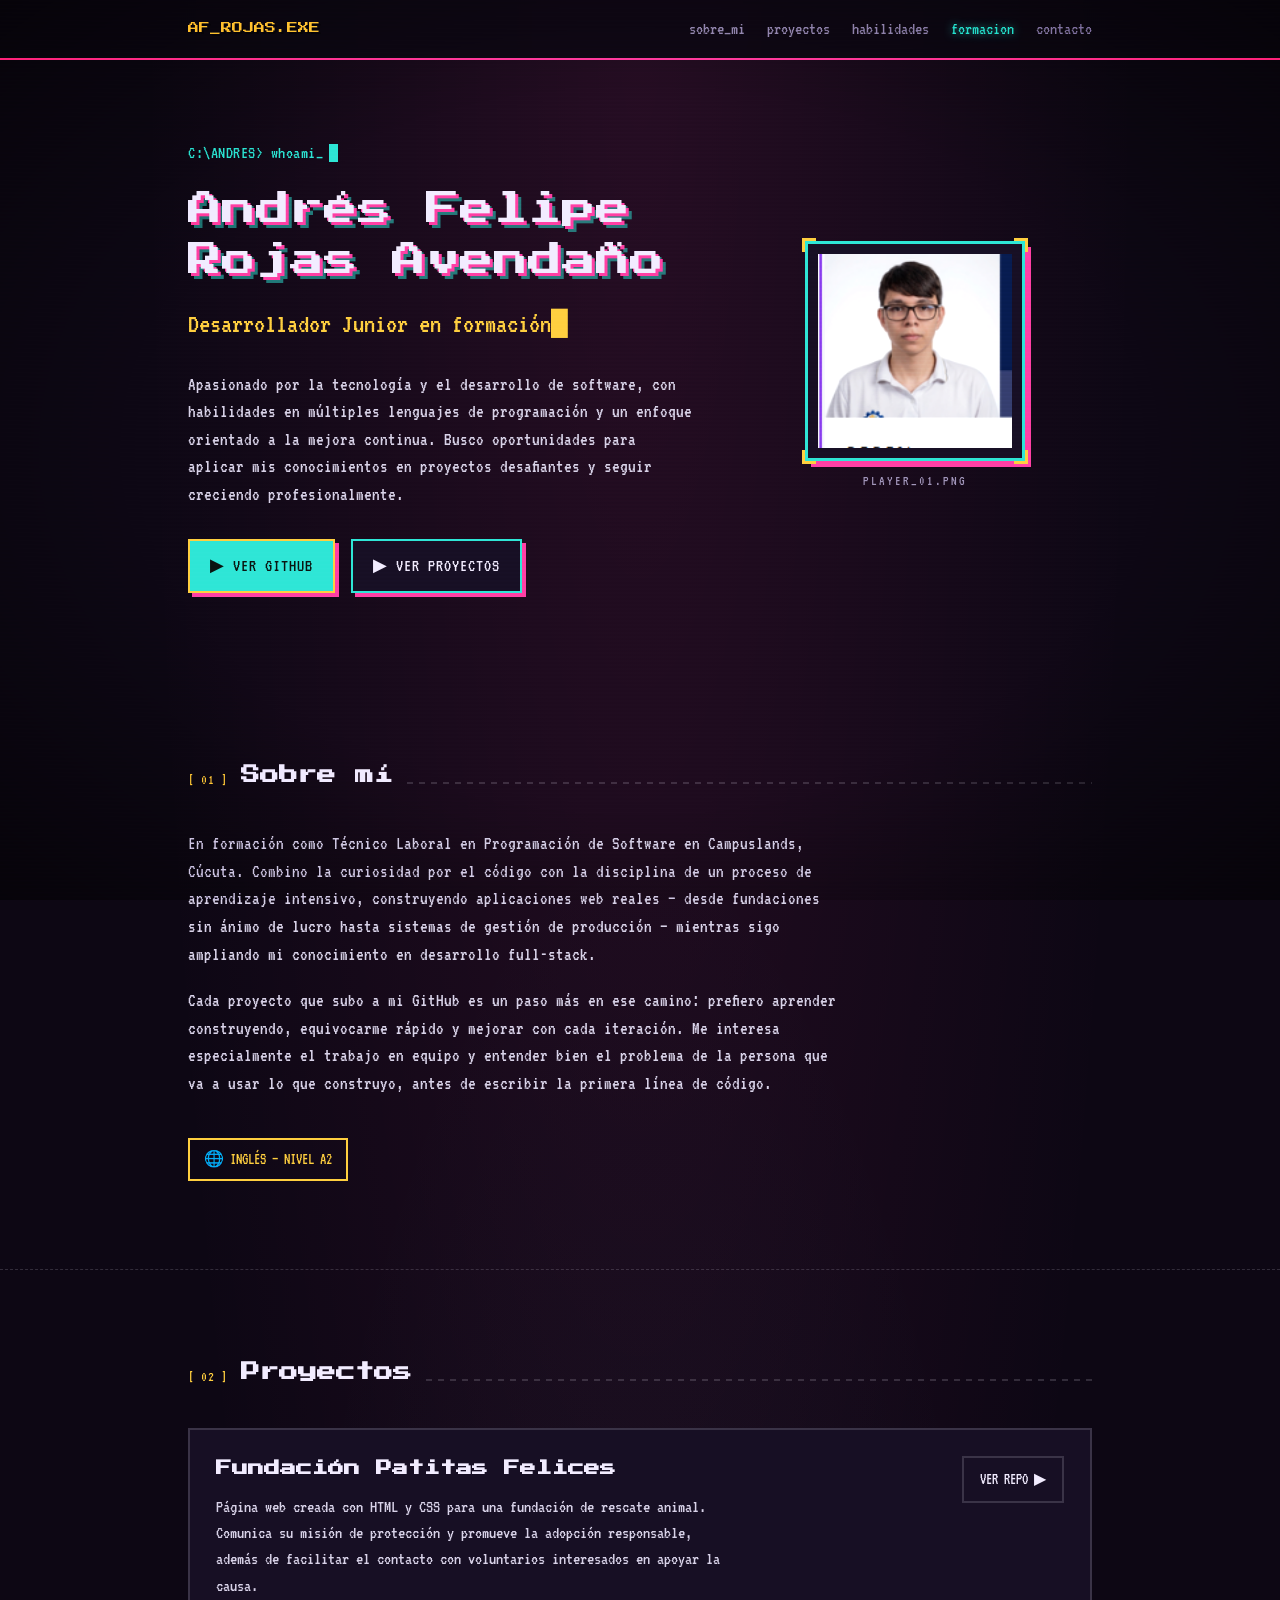
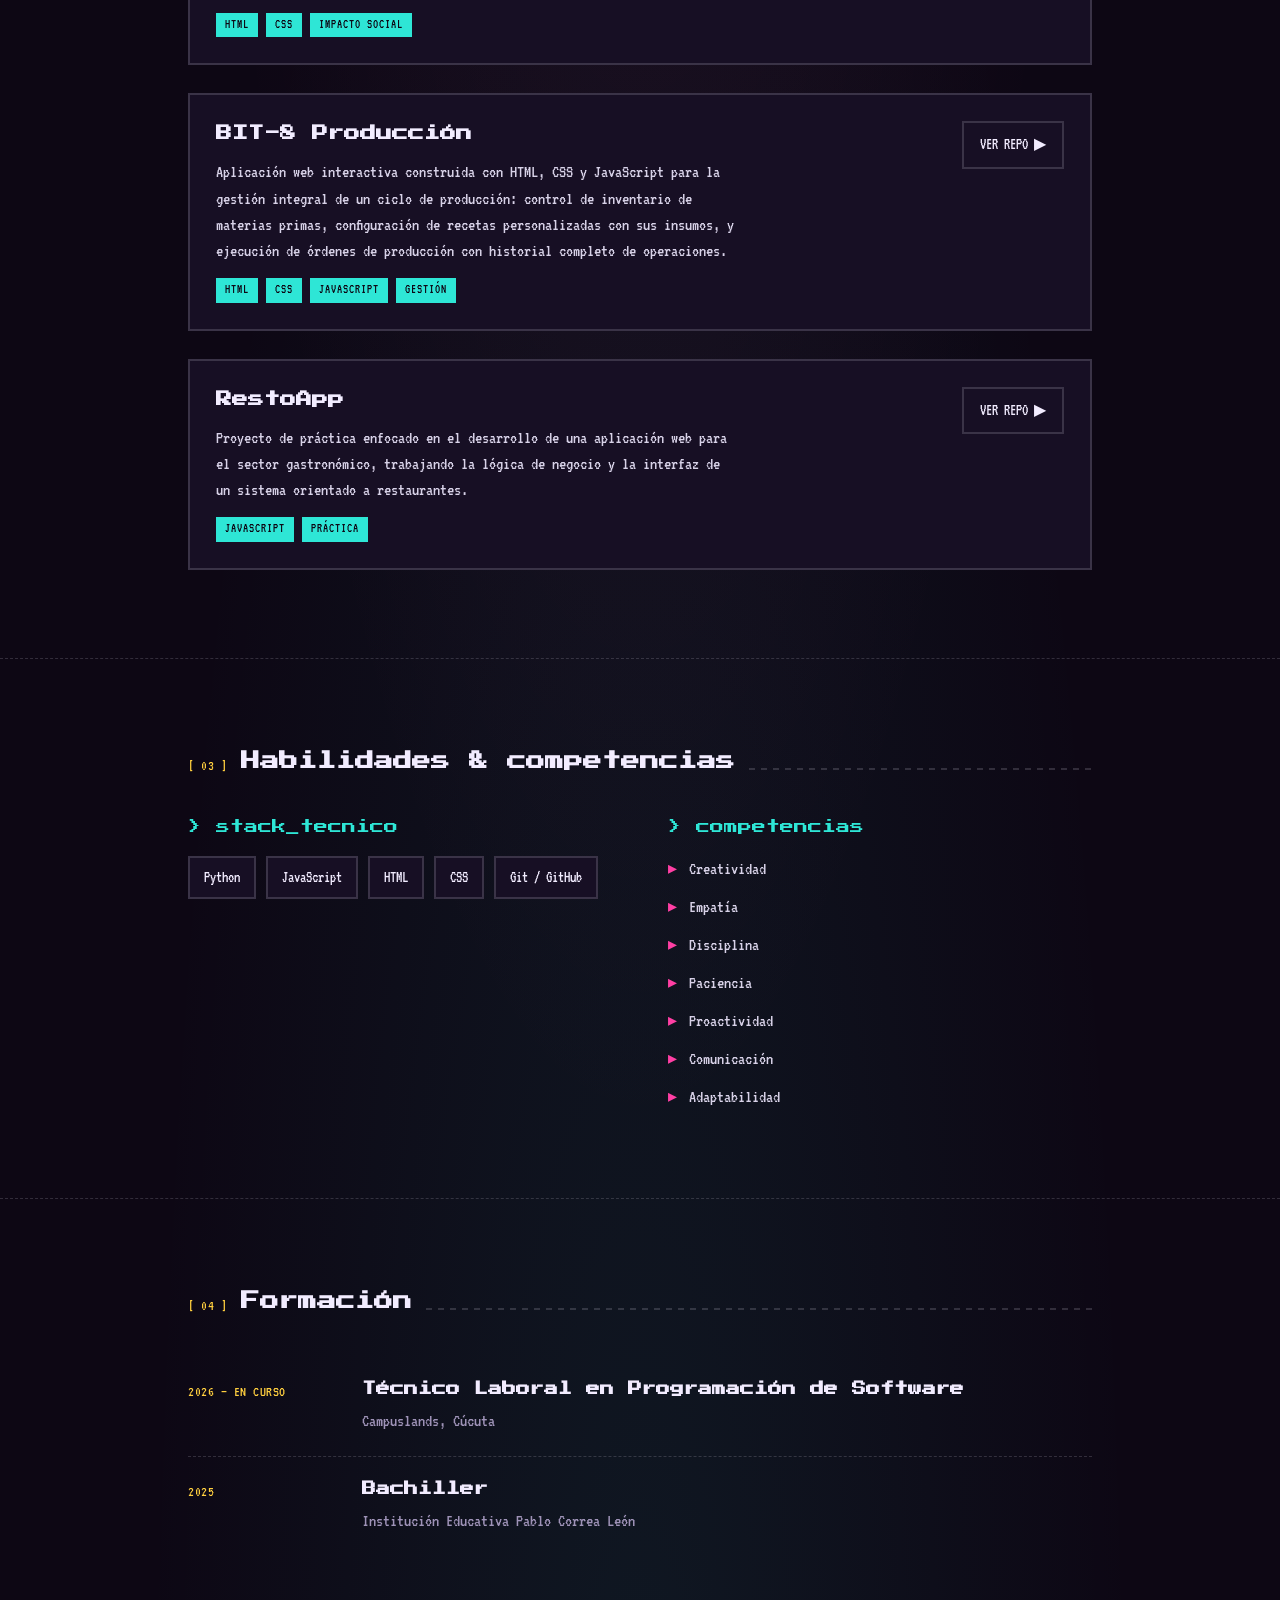
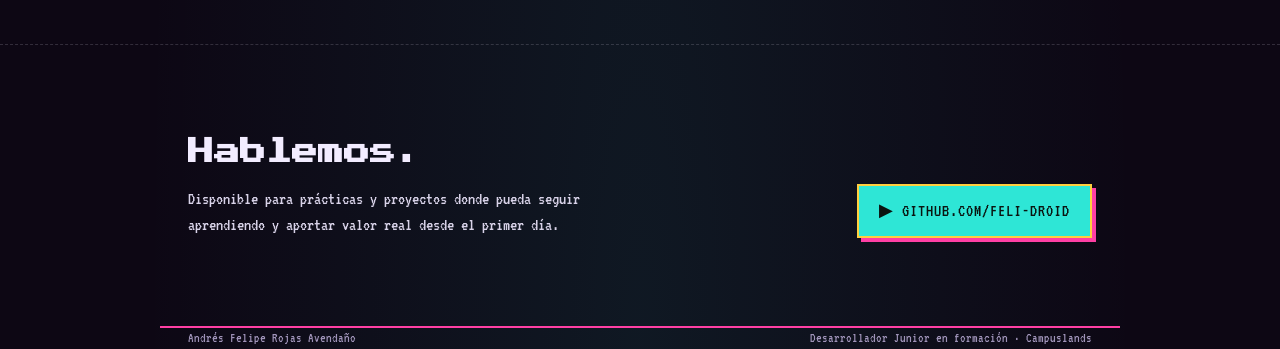
<file: html/index.html>
<!DOCTYPE html>
<html lang="es">
<head>
<meta charset="UTF-8">
<meta name="viewport" content="width=device-width, initial-scale=1.0">
<title>Andrés Felipe Rojas Avendaño — Portafolio</title>
<link rel="preconnect" href="https://fonts.googleapis.com">
<link href="https://fonts.googleapis.com/css2?family=Press+Start+2P&family=VT323&display=swap" rel="stylesheet">
<link rel="stylesheet" href="../css/style.css">
</head>
<body>

<div class="crt-overlay"></div>

<nav>
  <div class="wrap">
    <span class="nav-id">AF_ROJAS.EXE</span>
    <div class="nav-links">
      <a href="#sobre-mi">sobre_mi</a>
      <a href="#proyectos">proyectos</a>
      <a href="#habilidades">habilidades</a>
      <a href="#formacion">formacion</a>
      <a href="#contacto">contacto</a>
    </div>
  </div>
</nav>

<header class="hero wrap">
  <div class="hero-grid">
    <div class="hero-text">
      <div class="prompt-line mono">C:\ANDRES&gt; whoami_<span class="caret"></span></div>
      <h1 class="name glitch" data-text="Andrés Felipe Rojas Avendaño">Andrés Felipe<br>Rojas Avendaño</h1>
      <p class="role"><span id="role-text"></span><span class="type-caret">█</span></p>
      <p class="hero-copy">
        Apasionado por la tecnología y el desarrollo de software, con habilidades en múltiples lenguajes
        de programación y un enfoque orientado a la mejora continua. Busco oportunidades para aplicar
        mis conocimientos en proyectos desafiantes y seguir creciendo profesionalmente.
      </p>
      <div class="hero-actions">
        <a class="btn btn-solid" href="https://github.com/feli-droid" target="_blank" rel="noopener">▶ VER GITHUB</a>
        <a class="btn btn-ghost" href="#proyectos">▶ VER PROYECTOS</a>
      </div>
    </div>
    <div class="hero-photo">
      <div class="photo-frame">
        <img src="../images/foto.png" alt="Foto de Andrés Felipe Rojas Avendaño">
        <span class="corner tl"></span>
        <span class="corner tr"></span>
        <span class="corner bl"></span>
        <span class="corner br"></span>
      </div>
      <div class="photo-tag mono">PLAYER_01.PNG</div>
    </div>
  </div>
</header>

<section id="sobre-mi">
  <div class="wrap reveal">
    <div class="section-head">
      <span class="section-num mono">[ 01 ]</span>
      <h2>Sobre mí</h2>
      <span class="rule"></span>
    </div>
    <p class="perfil-text">
      En formación como Técnico Laboral en Programación de Software en Campuslands, Cúcuta.
      Combino la curiosidad por el código con la disciplina de un proceso de aprendizaje intensivo,
      construyendo aplicaciones web reales — desde fundaciones sin ánimo de lucro hasta sistemas
      de gestión de producción — mientras sigo ampliando mi conocimiento en desarrollo full-stack.
    </p>
    <p class="perfil-text">
      Cada proyecto que subo a mi GitHub es un paso más en ese camino: prefiero aprender construyendo,
      equivocarme rápido y mejorar con cada iteración. Me interesa especialmente el trabajo en equipo
      y entender bien el problema de la persona que va a usar lo que construyo, antes de escribir la
      primera línea de código.
    </p>
    <div class="lang-note">🌐 INGLÉS — NIVEL A2</div>
  </div>
</section>

<section id="proyectos">
  <div class="wrap reveal">
    <div class="section-head">
      <span class="section-num mono">[ 02 ]</span>
      <h2>Proyectos</h2>
      <span class="rule"></span>
    </div>

    <div class="projects">
      <div class="project card-pink">
        <div>
          <h3 class="project-title">Fundación Patitas Felices</h3>
          <p class="project-desc">
            Página web creada con HTML y CSS para una fundación de rescate animal. Comunica su
            misión de protección y promueve la adopción responsable, además de facilitar el
            contacto con voluntarios interesados en apoyar la causa.
          </p>
          <div class="project-tags">
            <span class="tag">HTML</span><span class="tag">CSS</span><span class="tag">IMPACTO SOCIAL</span>
          </div>
        </div>
        <a class="project-link" href="https://github.com/feli-droid/fundacion-patitas-felices.git" target="_blank" rel="noopener">VER REPO ▶</a>
      </div>

      <div class="project card-cyan">
        <div>
          <h3 class="project-title">BIT-8 Producción</h3>
          <p class="project-desc">
            Aplicación web interactiva construida con HTML, CSS y JavaScript para la gestión
            integral de un ciclo de producción: control de inventario de materias primas,
            configuración de recetas personalizadas con sus insumos, y ejecución de órdenes de
            producción con historial completo de operaciones.
          </p>
          <div class="project-tags">
            <span class="tag">HTML</span><span class="tag">CSS</span><span class="tag">JAVASCRIPT</span><span class="tag">GESTIÓN</span>
          </div>
        </div>
        <a class="project-link" href="https://github.com/feli-droid/ProyectoBIT-8Produccion.git" target="_blank" rel="noopener">VER REPO ▶</a>
      </div>

      <div class="project card-yellow">
        <div>
          <h3 class="project-title">RestoApp</h3>
          <p class="project-desc">
            Proyecto de práctica enfocado en el desarrollo de una aplicación web para el sector
            gastronómico, trabajando la lógica de negocio y la interfaz de un sistema orientado
            a restaurantes.
          </p>
          <div class="project-tags">
            <span class="tag">JAVASCRIPT</span><span class="tag">PRÁCTICA</span>
          </div>
        </div>
        <a class="project-link" href="https://github.com/feli-droid/TALLERIA.git" target="_blank" rel="noopener">VER REPO ▶</a>
      </div>
    </div>
  </div>
</section>

<section id="habilidades">
  <div class="wrap reveal">
    <div class="section-head">
      <span class="section-num mono">[ 03 ]</span>
      <h2>Habilidades &amp; competencias</h2>
      <span class="rule"></span>
    </div>

    <div class="grid-2">
      <div class="skill-group">
        <h3>&gt; stack_tecnico</h3>
        <div class="chip-list">
          <span class="chip">Python</span>
          <span class="chip">JavaScript</span>
          <span class="chip">HTML</span>
          <span class="chip">CSS</span>
          <span class="chip">Git / GitHub</span>
        </div>
      </div>
      <div class="skill-group">
        <h3>&gt; competencias</h3>
        <ul class="comp-list">
          <li>Creatividad</li>
          <li>Empatía</li>
          <li>Disciplina</li>
          <li>Paciencia</li>
          <li>Proactividad</li>
          <li>Comunicación</li>
          <li>Adaptabilidad</li>
        </ul>
      </div>
    </div>
  </div>
</section>

<section id="formacion">
  <div class="wrap reveal">
    <div class="section-head">
      <span class="section-num mono">[ 04 ]</span>
      <h2>Formación</h2>
      <span class="rule"></span>
    </div>

    <div class="timeline">
      <div class="tl-item">
        <span class="tl-date mono">2026 — EN CURSO</span>
        <div>
          <h3>Técnico Laboral en Programación de Software</h3>
          <p>Campuslands, Cúcuta</p>
        </div>
      </div>
      <div class="tl-item">
        <span class="tl-date mono">2025</span>
        <div>
          <h3>Bachiller</h3>
          <p>Institución Educativa Pablo Correa León</p>
        </div>
      </div>
    </div>
  </div>
</section>

<section id="contacto">
  <div class="wrap contact-wrap reveal">
    <div class="contact-cta">
      <h2>Hablemos.</h2>
      <p>Disponible para prácticas y proyectos donde pueda seguir aprendiendo y aportar valor real desde el primer día.</p>
    </div>
    <a class="btn btn-solid" href="https://github.com/feli-droid" target="_blank" rel="noopener">▶ GITHUB.COM/FELI-DROID</a>
  </div>
</section>

<footer class="wrap">
  <span>Andrés Felipe Rojas Avendaño</span>
  <span>Desarrollador Junior en formación · Campuslands</span>
</footer>

<script src="../javascript/script.js"></script>
</body>
</html>
</file>
<file: css/style.css>
:root{
  --bg:#0d0714;
  --panel:#170f24;
  --pink:#ff3fa4;
  --cyan:#2ee6d6;
  --yellow:#ffcf3f;
  --text:#f2ecff;
  --muted:#9f93b8;
  --line: rgba(242,236,255,0.16);
}
*{box-sizing:border-box;}
html{scroll-behavior:smooth;}
body{
  margin:0;
  background:
    radial-gradient(ellipse at top, rgba(255,63,164,0.10), transparent 55%),
    radial-gradient(ellipse at bottom, rgba(46,230,214,0.08), transparent 55%),
    var(--bg);
  color:var(--text);
  font-family:'VT323', monospace;
  font-size:20px;
  line-height:1.45;
  cursor:crosshair;
  overflow-x:hidden;
}
.mono{font-family:'VT323', monospace; letter-spacing:0.5px;}
a{color:inherit;}
h1,h2,h3{font-family:'Press Start 2P', monospace; line-height:1.5;}

/* ---------- CRT overlay ---------- */
.crt-overlay{
  pointer-events:none;
  position:fixed; inset:0; z-index:50;
  background:
    repeating-linear-gradient(
      to bottom,
      rgba(255,255,255,0.035) 0px,
      rgba(255,255,255,0.035) 1px,
      transparent 2px,
      transparent 4px
    ),
    radial-gradient(ellipse at center, transparent 55%, rgba(0,0,0,0.55) 100%);
  mix-blend-mode:overlay;
  animation:flicker 6s infinite;
}
@keyframes flicker{
  0%, 96%, 100%{opacity:1;}
  97%{opacity:0.85;}
  98%{opacity:1;}
  99%{opacity:0.9;}
}

/* ---------- layout shell ---------- */
.wrap{max-width:960px; margin:0 auto; padding:0 28px;}
section{padding:88px 0;}
section + section{border-top:1px dashed var(--line);}

.reveal{opacity:0; transform:translateY(24px); transition:opacity .6s ease, transform .6s ease;}
.reveal.in-view{opacity:1; transform:translateY(0);}

/* ---------- nav ---------- */
nav{
  position:sticky; top:0; z-index:20;
  background:rgba(13,7,20,0.88);
  backdrop-filter:blur(6px);
  border-bottom:2px solid var(--pink);
}
nav .wrap{
  display:flex; align-items:center; justify-content:space-between;
  padding-top:16px; padding-bottom:16px;
}
.nav-id{font-family:'Press Start 2P', monospace; font-size:11px; color:var(--yellow); text-shadow:2px 2px 0 rgba(0,0,0,0.5);}
.nav-links{display:flex; gap:22px; font-size:18px;}
.nav-links a{text-decoration:none; color:var(--muted); transition:color .2s;}
.nav-links a:hover, .nav-links a.active{color:var(--cyan); text-shadow:0 0 8px rgba(46,230,214,0.8);}

/* ---------- hero ---------- */
.hero{padding-top:80px; padding-bottom:80px;}
.hero-grid{display:grid; grid-template-columns:1.3fr 0.9fr; gap:40px; align-items:center;}
.prompt-line{
  font-size:18px;
  color:var(--cyan);
  margin-bottom:18px;
  display:flex; align-items:center; gap:6px;
}
.prompt-line .caret{
  display:inline-block; width:9px; height:18px; background:var(--cyan);
  animation:blink 1s steps(1) infinite;
}
@keyframes blink{50%{opacity:0;}}

h1.name{
  font-size:clamp(22px, 3.4vw, 34px);
  margin:0 0 18px 0;
  font-weight:400;
  color:var(--text);
  text-shadow:3px 3px 0 var(--pink), 6px 6px 0 rgba(46,230,214,0.5);
  position:relative;
}
.glitch:hover{animation:glitch 0.4s steps(2) infinite;}
@keyframes glitch{
  0%{ text-shadow:3px 3px 0 var(--pink), 6px 6px 0 rgba(46,230,214,0.5); transform:translate(0,0);}
  25%{ text-shadow:-3px 2px 0 var(--cyan), 4px -3px 0 var(--pink); transform:translate(-1px,1px);}
  50%{ text-shadow:3px -2px 0 var(--yellow), -4px 3px 0 var(--cyan); transform:translate(1px,-1px);}
  75%{ text-shadow:-2px -3px 0 var(--pink), 3px 3px 0 var(--yellow); transform:translate(-1px,-1px);}
  100%{ text-shadow:3px 3px 0 var(--pink), 6px 6px 0 rgba(46,230,214,0.5); transform:translate(0,0);}
}

.role{
  font-family:'VT323', monospace;
  font-size:28px;
  color:var(--yellow);
  margin:0 0 26px 0;
  min-height:36px;
}
.type-caret{
  display:inline-block; color:var(--yellow);
  animation:blink 0.9s steps(1) infinite;
}
.hero-copy{
  max-width:560px;
  color:#d8d2e8;
  font-size:19px;
}
.hero-actions{
  margin-top:30px;
  display:flex; gap:16px; flex-wrap:wrap;
}
.btn{
  display:inline-flex; align-items:center; gap:8px;
  padding:12px 20px;
  text-decoration:none;
  font-family:'VT323', monospace;
  font-size:18px;
  letter-spacing:1px;
  border:2px solid var(--cyan);
  background:var(--panel);
  color:var(--text);
  box-shadow:4px 4px 0 var(--pink);
  transition:transform .12s ease, box-shadow .12s ease;
}
.btn:hover{transform:translate(-2px,-2px); box-shadow:6px 6px 0 var(--pink);}
.btn:active{transform:translate(1px,1px); box-shadow:2px 2px 0 var(--pink);}
.btn-solid{background:var(--cyan); color:#0a1410; border-color:var(--yellow);}
.btn-ghost{background:var(--panel);}

/* ---------- hero photo ---------- */
.hero-photo{display:flex; flex-direction:column; align-items:center; gap:10px;}
.photo-frame{
  position:relative;
  width:220px; height:220px;
  border:3px solid var(--cyan);
  box-shadow:6px 6px 0 var(--pink);
  padding:10px;
  background:var(--panel);
}
.photo-frame img{
  width:100%; height:100%; object-fit:cover;
  filter:contrast(1.08) saturate(0.9);
  display:block;
}
.corner{position:absolute; width:14px; height:14px; border:3px solid var(--yellow);}
.corner.tl{top:-6px; left:-6px; border-right:none; border-bottom:none;}
.corner.tr{top:-6px; right:-6px; border-left:none; border-bottom:none;}
.corner.bl{bottom:-6px; left:-6px; border-right:none; border-top:none;}
.corner.br{bottom:-6px; right:-6px; border-left:none; border-top:none;}
.photo-tag{font-size:14px; color:var(--muted); letter-spacing:2px;}

/* ---------- section headers ---------- */
.section-head{
  display:flex; align-items:baseline; gap:14px;
  margin-bottom:40px;
}
.section-num{font-size:15px; color:var(--yellow);}
.section-head h2{
  font-size:19px; margin:0; color:var(--text);
}
.section-head .rule{flex:1; height:2px; background:repeating-linear-gradient(to right, var(--line) 0 6px, transparent 6px 12px);}

/* ---------- sobre mí ---------- */
.perfil-text{max-width:660px; color:#d8d2e8; font-size:19px;}
.lang-note{
  margin-top:22px;
  display:inline-flex; gap:10px; align-items:center;
  font-size:16px; color:var(--yellow);
  border:2px solid var(--yellow); padding:8px 14px;
}

/* ---------- proyectos ---------- */
.projects{display:flex; flex-direction:column; gap:28px;}
.project{
  padding:26px;
  border:2px solid var(--line);
  display:grid;
  grid-template-columns:1fr auto;
  gap:26px;
  align-items:start;
  background:var(--panel);
  transition:transform .15s ease, box-shadow .15s ease, border-color .15s ease;
}
.project.card-pink:hover{border-color:var(--pink); box-shadow:6px 6px 0 var(--pink); transform:translate(-2px,-2px);}
.project.card-cyan:hover{border-color:var(--cyan); box-shadow:6px 6px 0 var(--cyan); transform:translate(-2px,-2px);}
.project.card-yellow:hover{border-color:var(--yellow); box-shadow:6px 6px 0 var(--yellow); transform:translate(-2px,-2px);}
.project-title{font-size:16px; font-family:'Press Start 2P',monospace; margin:0 0 14px 0; color:var(--text);}
.project-desc{color:#d8d2e8; font-size:18px; max-width:520px; margin:0 0 14px 0;}
.project-tags{display:flex; gap:8px; flex-wrap:wrap;}
.tag{
  font-size:13px; color:var(--bg); background:var(--cyan);
  padding:3px 9px; font-family:'VT323',monospace; letter-spacing:1px;
}
.project-link{
  align-self:start;
  font-size:16px;
  color:var(--text); text-decoration:none;
  border:2px solid var(--line);
  padding:10px 16px;
  white-space:nowrap;
  transition:border-color .15s ease, color .15s ease;
}
.project-link:hover{border-color:var(--yellow); color:var(--yellow);}

/* ---------- skills / competencias grid ---------- */
.grid-2{display:grid; grid-template-columns:1fr 1fr; gap:56px;}
.skill-group h3{
  font-size:14px; color:var(--cyan);
  margin:0 0 18px 0; font-weight:400;
}
.chip-list{display:flex; flex-wrap:wrap; gap:10px;}
.chip{
  font-size:16px; padding:8px 14px; border:2px solid var(--line);
  background:var(--panel);
}
.comp-list{list-style:none; margin:0; padding:0; display:flex; flex-direction:column; gap:12px;}
.comp-list li{
  display:flex; align-items:center; gap:12px; font-size:18px; color:#d8d2e8;
}
.comp-list li::before{
  content:"▸";
  color:var(--pink); flex-shrink:0;
}

/* ---------- formacion (timeline) ---------- */
.timeline{display:flex; flex-direction:column;}
.tl-item{
  display:grid; grid-template-columns:150px 1fr;
  gap:24px; padding:22px 0; border-bottom:1px dashed var(--line);
}
.tl-item:last-child{border-bottom:none;}
.tl-date{font-size:15px; color:var(--yellow); padding-top:2px;}
.tl-item h3{margin:0 0 8px 0; font-size:14px; color:var(--text);}
.tl-item p{margin:0; color:var(--muted); font-size:18px;}

/* ---------- contacto / footer ---------- */
.contact-wrap{
  display:flex; justify-content:space-between; align-items:flex-end; flex-wrap:wrap; gap:32px;
}
.contact-cta h2{
  font-size:26px; margin:0 0 14px 0; color:var(--text);
}
.contact-cta p{color:#d8d2e8; max-width:420px; margin:0; font-size:18px;}
footer{
  padding:26px 0; border-top:2px solid var(--pink);
  display:flex; justify-content:space-between; flex-wrap:wrap; gap:10px;
  font-size:14px; color:var(--muted);
}

/* ---------- click explosion particles ---------- */
.burst-particle{
  position:fixed;
  top:0; left:0;
  width:8px; height:8px;
  pointer-events:none;
  z-index:999;
  will-change:transform, opacity;
}

@media (max-width:760px){
  .hero-grid{grid-template-columns:1fr; text-align:left;}
  .hero-photo{align-items:flex-start;}
  .grid-2{grid-template-columns:1fr; gap:38px;}
  .project{grid-template-columns:1fr; gap:12px;}
  .tl-item{grid-template-columns:1fr; gap:6px;}
  section{padding:60px 0;}
  body{font-size:18px;}
}
</file>
